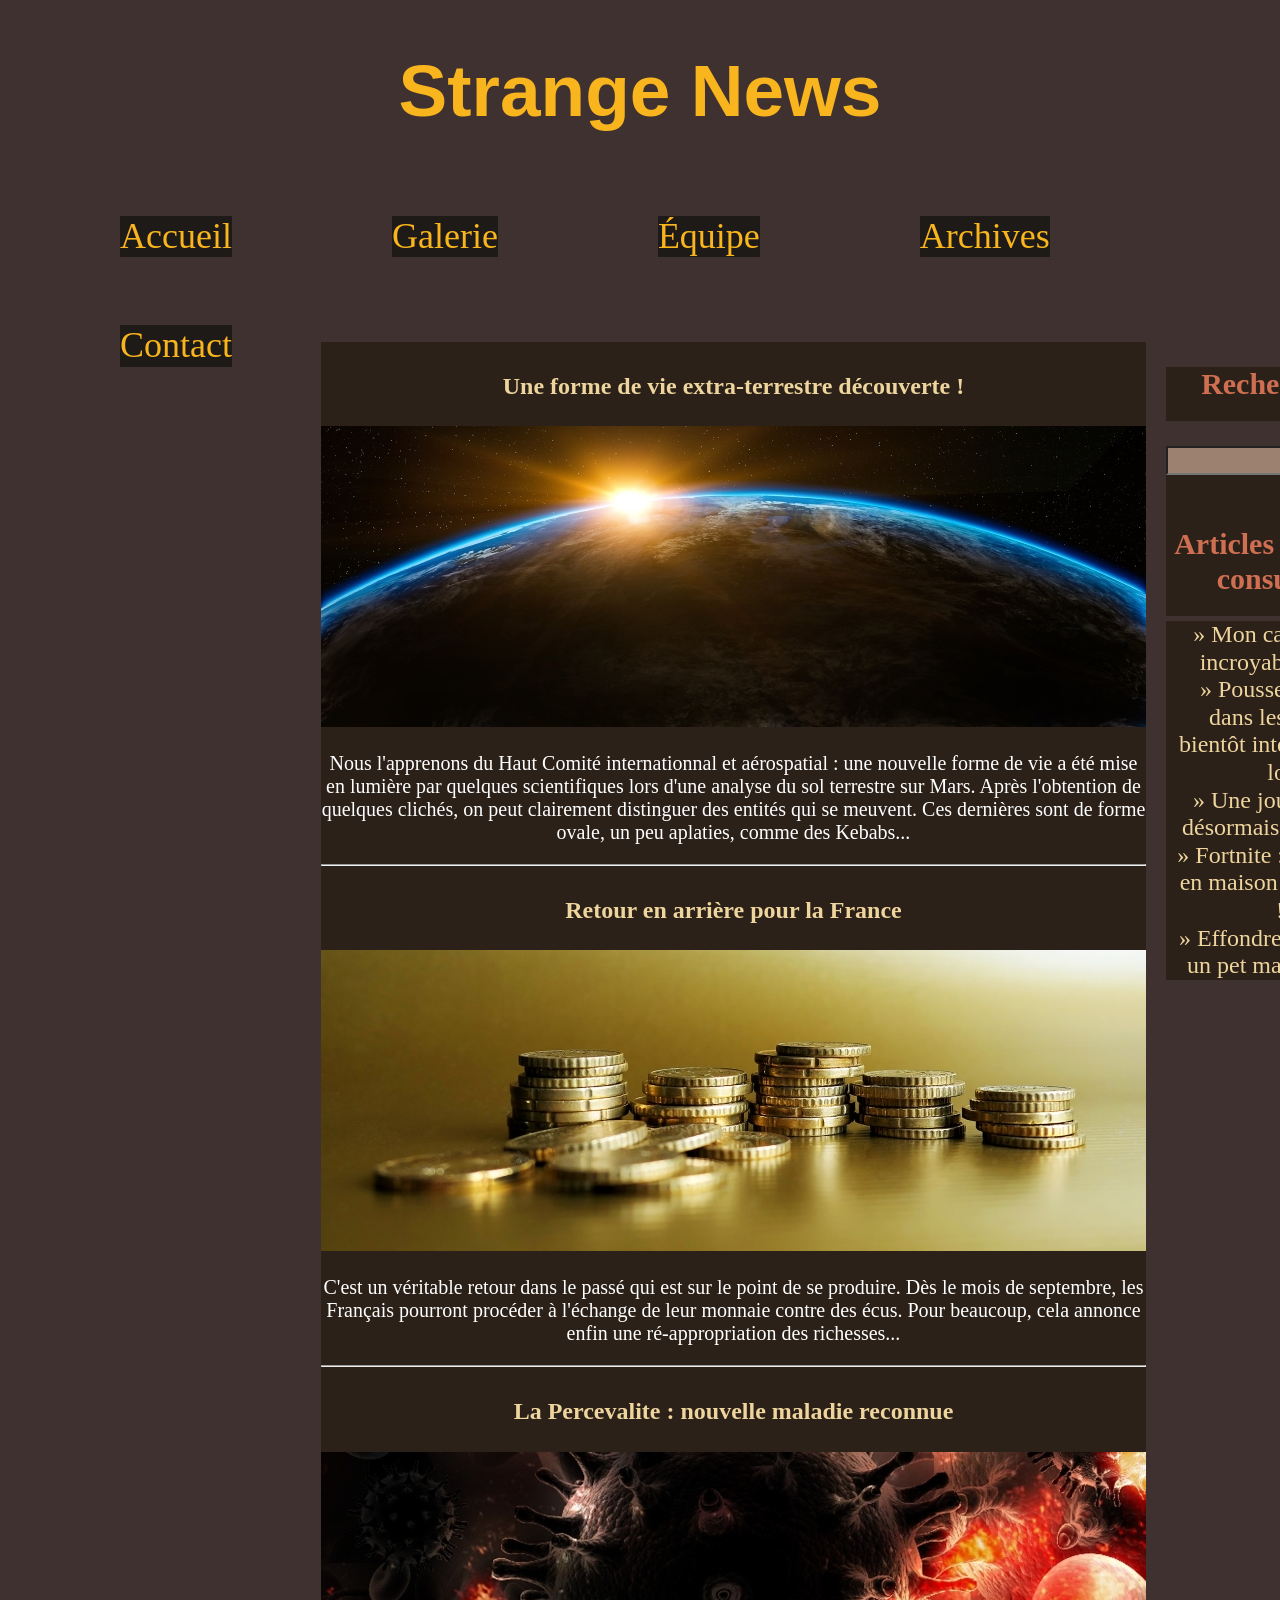
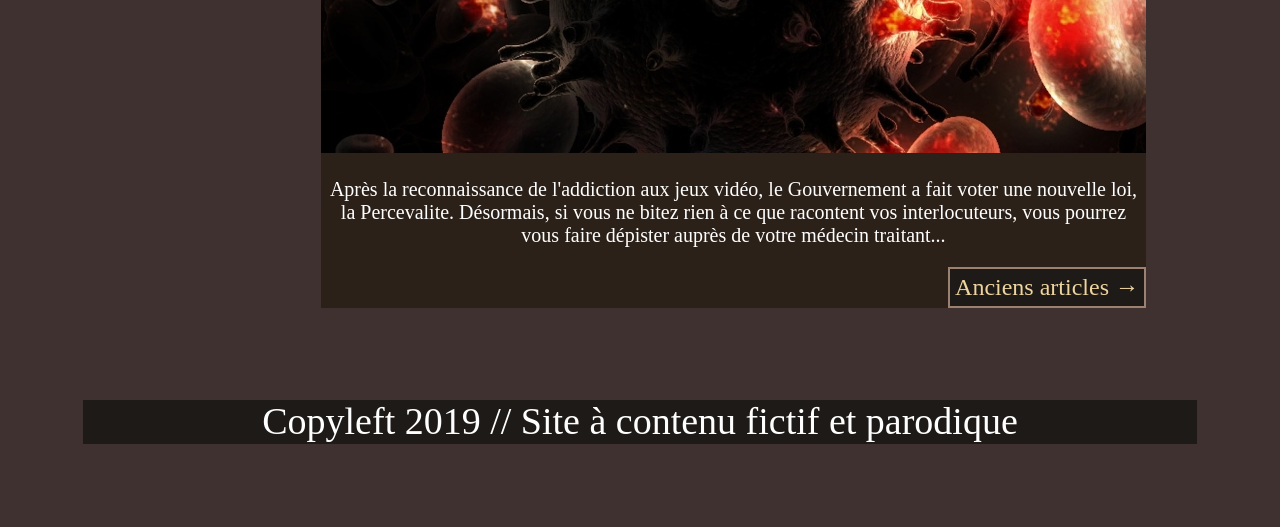
<file: EXO5/index.html>
<!--
COULEURS UTILISÉES :
	- #000
	- #1E1A17
	- #2C2119
	- #403131
	- #4E3628
	- #6B493B
	- #705849
	- #9C8070
	- #D15429
	- #ECDFAD
	- #F9B51D
	- #FCD788
	- #FFF
-->
<!DOCTYPE html>
<html lang="fr">
<head>
    <meta charset="utf-8">
	<title>HTML/CSS - exercice n°5</title>
	<link rel="stylesheet" href="normalize.css">
	<link rel="stylesheet" href="style.css">
	<!-- <link rel="stylesheet" href="correction.css"> -->
	<link href="https://fonts.googleapis.com/css?family=Charm" rel="stylesheet">
</head>
<body>
	<header>
		<h1>Strange News</h1>
	</header>

	<nav>
		<ul>
			<li><a href="#">Accueil</a></li>
			<li><a href="#">Galerie</a></li>
			<li><a href="#">Équipe</a></li>
			<li><a href="#">Archives</a></li>
			<li><a href="#">Contact</a></li>
		</ul>
	</nav>

	<main>
		<section>
			<article>
				<h2><a href="#">Une forme de vie extra-terrestre découverte !</a></h2>
				<img src="img/pic1.jpg" alt="">
				<p>Nous l'apprenons du Haut Comité internationnal et aérospatial : une nouvelle forme de vie a été mise en lumière par quelques scientifiques lors d'une analyse du sol terrestre sur Mars. Après l'obtention de quelques clichés, on peut clairement distinguer des entités qui se meuvent. Ces dernières sont de forme ovale, un peu aplaties, comme des Kebabs...</p>
			
			<hr>
			
				<h2><a href="#">Retour en arrière pour la France</a></h2>
				<img src="img/pic2.jpg" alt="">
				<p>C'est un véritable retour dans le passé qui est sur le point de se produire. Dès le mois de septembre, les Français pourront procéder à l'échange de leur monnaie contre des écus. Pour beaucoup, cela annonce enfin une ré-appropriation des richesses...</p>
		
			<hr>
			
				<h2><a href="#">La Percevalite : nouvelle maladie reconnue</a></h2>
				<img src="img/pic3.jpg" alt="">
				<p>Après la reconnaissance de l'addiction aux jeux vidéo, le Gouvernement a fait voter une nouvelle loi, la Percevalite. Désormais, si vous ne bitez rien à ce que racontent vos interlocuteurs, vous pourrez vous faire dépister auprès de votre médecin traitant...</p>
			</article>

			<div class="pagination">
				<a class="button" href="#">Anciens articles &rarr;</a>
			</div>
		</section>

		<div id="sidebar">
			<aside>
				<h2>Rechercher</h2>
				<form>
					<input type="text" required> <input type="submit" value="OK">
				</form>
			</aside>
			<aside>
				<h2>Articles les plus consultés</h2>
				<p><a href="#">&raquo; Mon castor a un incroyable talent</a><br>
				<a href="#">&raquo; Pousser Mémé dans les orties, bientôt interdit par la loi</a><br>
				<a href="#">&raquo; Une journée fait désormais 26 heures</a><br>
				<a href="#">&raquo; Fortnite : un succès en maison de retraite !</a><br>
				<a href="#">&raquo; Effondrement suite un pet mal contrôlé</a></p>
			</aside>
		</div>
	</main>

	<div class="clear"></div>

	<footer>
		<p>Copyleft 2019 // Site à contenu fictif et parodique</p>
	</footer>
	
</body>
</html>
</file>
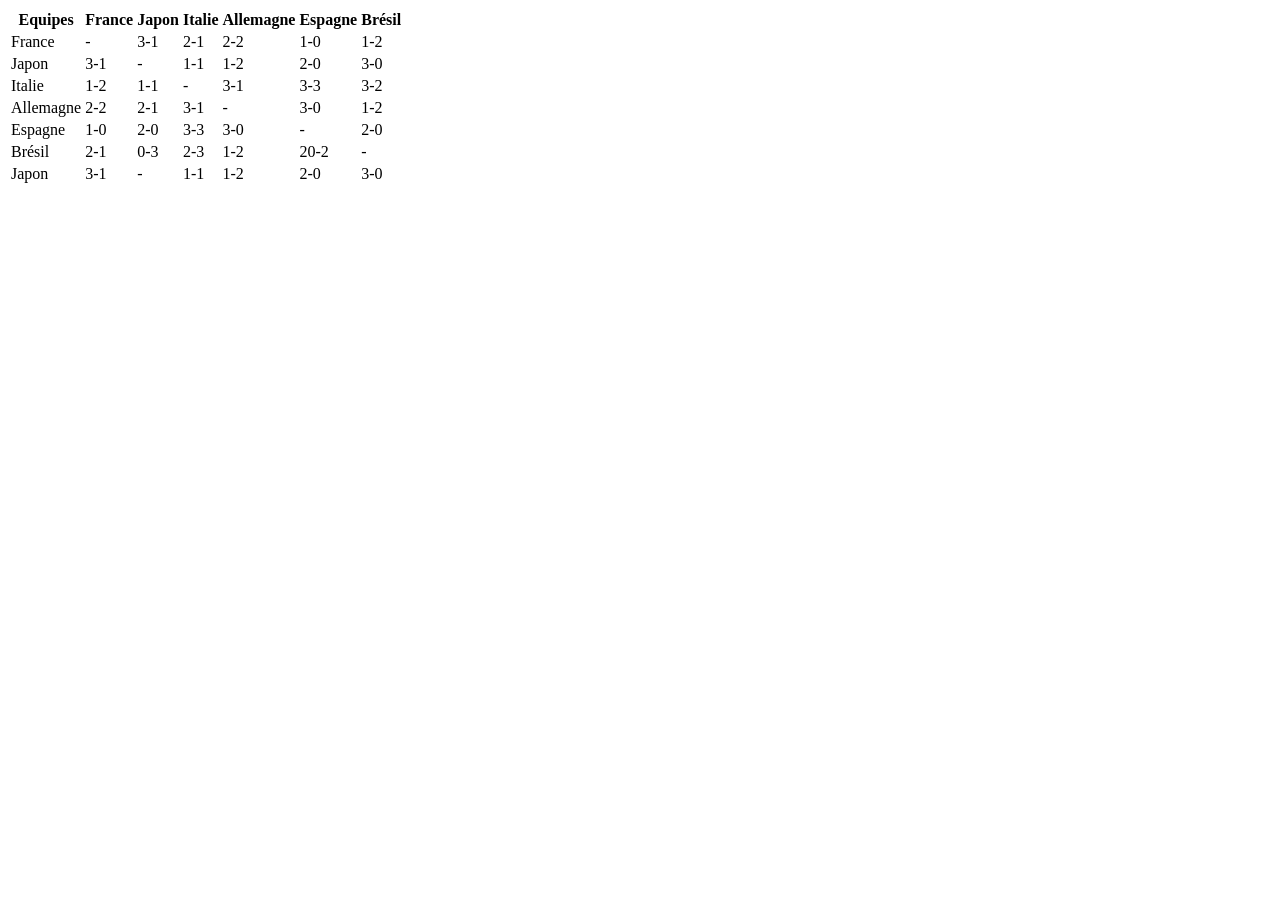
<file: EXO1/exo2.html>
<!DOCTYPE html>
<html lang="en">
<head>
    <meta charset="UTF-8">
    <meta name="viewport" content="width=device-width, initial-scale=1.0">
    <title>Document</title>























    
</head>
<body>
    <form>
        <table>
            <tr>
                <th>Equipes</th>
                <th>France</th>
                <th>Japon</th>
                <th>Italie</th>
                <th>Allemagne</th>
                <th>Espagne</th>
                <th>Brésil</th>
            </tr>
            <tr>
                <td>France</td>
                <td>-</td>
                <td>3-1</td>
                <td>2-1</td>
                <td>2-2</td>
                <td>1-0</td>
                <td>1-2</td>
            </tr>
            <tr>
                <td>Japon</td>
                <td>3-1</td>
                <td>-</td>
                <td>1-1</td>
                <td>1-2</td>
                <td>2-0</td>
                <td>3-0</td>
            </tr>
            <tr>
                <td>Italie</td>
                <td>1-2</td>
                <td>1-1</td>
                <td>-</td>
                <td>3-1</td>
                <td>3-3</td>
                <td>3-2</td>
            </tr>
            <tr>
                <td>Allemagne</td>
                <td>2-2</td>
                <td>2-1</td>
                <td>3-1</td>
                <td>-</td>
                <td>3-0</td>
                <td>1-2</td>
            </tr>
            <tr>
                <td>Espagne</td>
                <td>1-0</td>
                <td>2-0</td>
                <td>3-3</td>
                <td>3-0</td>
                <td>-</td>
                <td>2-0</td>
            </tr>
            <tr>
                <td>Brésil</td>
                <td>2-1</td>
                <td>0-3</td>
                <td>2-3</td>
                <td>1-2</td>
                <td>20-2</td>
                <td>-</td>
            </tr>
            <tr>
                <td>Japon</td>
                <td>3-1</td>
                <td>-</td>
                <td>1-1</td>
                <td>1-2</td>
                <td>2-0</td>
                <td>3-0</td>
            </tr>

        </table>
    </form>
</body>
</html>
</file>
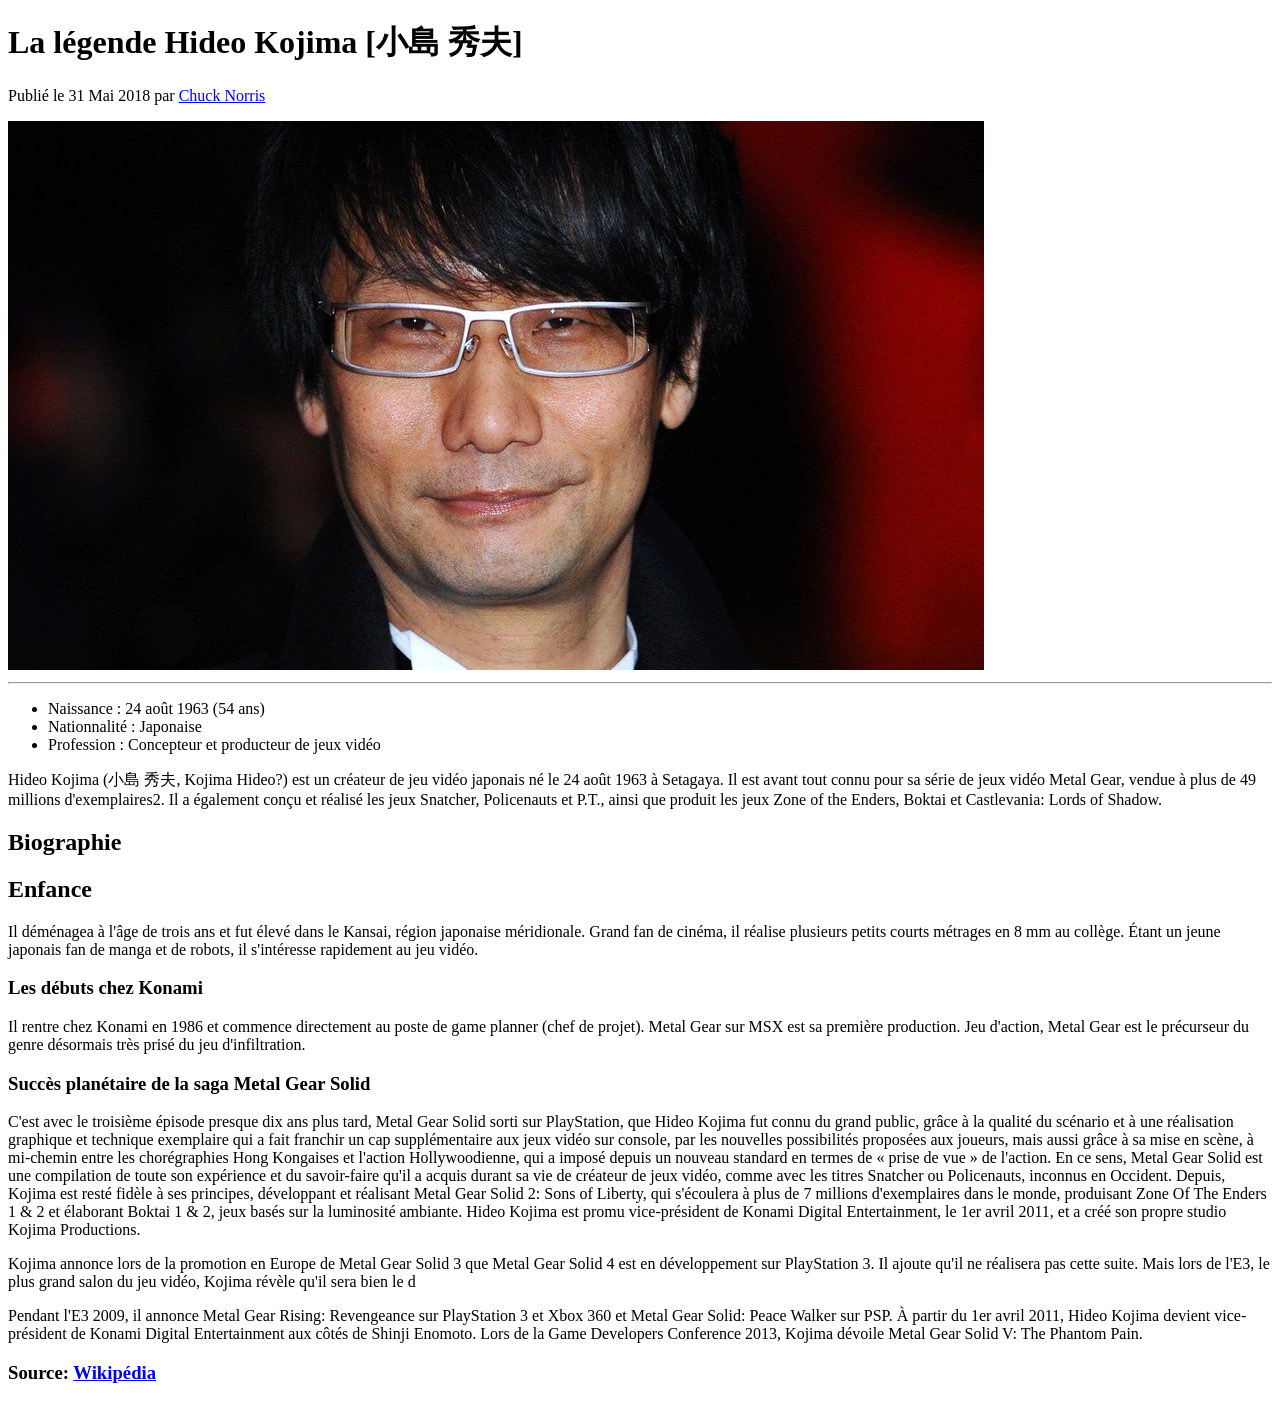
<file: EXO1/Hideo kojima.html>
<!DOCTYPE html>
<html lang="en">

<head>
    <meta charset="UTF-8">
    <meta name="viewport" content="width=device-width, initial-scale=1.0">
    <title>Document</title>
</head>

<body>
    <h1>La légende Hideo Kojima [小島 秀夫]</h1>
    <p>Publié le 31 Mai 2018 par <a href="Chuck Norris">Chuck Norris</a></p>
    <img src="hideo-kojima.jpg" alt="image">
    <hr>
    <ul>
        <li>Naissance : 24 août 1963 (54 ans) </li>
        <li>Nationnalité : Japonaise</li>
        <li>Profession : Concepteur et producteur de jeux vidéo</li>
    </ul>
    <p>Hideo Kojima (小島 秀夫, Kojima Hideo?) est un créateur de jeu vidéo japonais né le 24 août 1963 à Setagaya. Il est
        avant tout connu pour sa série de jeux vidéo Metal Gear, vendue à plus de 49 millions d'exemplaires2. Il a
        également conçu et réalisé les jeux Snatcher, Policenauts et P.T., ainsi que produit les jeux Zone of the
        Enders, Boktai et Castlevania: Lords of Shadow.</p>
    <h2>Biographie</h2>
    <h2>Enfance</h2>
    <p>Il déménagea à l'âge de trois ans et fut élevé dans le Kansai, région japonaise méridionale. Grand fan de cinéma,
        il réalise plusieurs petits courts métrages en 8 mm au collège. Étant un jeune japonais fan de manga et de
        robots, il s'intéresse rapidement au jeu vidéo.</p>
    <h3>Les débuts chez Konami</h3>
    <p>Il rentre chez Konami en 1986 et commence directement au poste de game planner (chef de projet). Metal Gear sur
        MSX est sa première production. Jeu d'action, Metal Gear est le précurseur du genre désormais très prisé du jeu
        d'infiltration.</p>
    <h3>Succès planétaire de la saga Metal Gear Solid</h3>
    <p>C'est avec le troisième épisode presque dix ans plus tard, Metal Gear Solid sorti sur PlayStation, que Hideo
        Kojima fut connu du grand public, grâce à la qualité du scénario et à une réalisation graphique et technique
        exemplaire qui a fait franchir un cap supplémentaire aux jeux vidéo sur console, par les nouvelles possibilités
        proposées aux joueurs, mais aussi grâce à sa mise en scène, à mi-chemin entre les chorégraphies Hong Kongaises
        et l'action Hollywoodienne, qui a imposé depuis un nouveau standard en termes de « prise de vue » de l'action.
        En ce sens, Metal Gear Solid est une compilation de toute son expérience et du savoir-faire qu'il a acquis
        durant sa vie de créateur de jeux vidéo, comme avec les titres Snatcher ou Policenauts, inconnus en Occident.
        Depuis, Kojima est resté fidèle à ses principes, développant et réalisant Metal Gear Solid 2: Sons of Liberty,
        qui s'écoulera à plus de 7 millions d'exemplaires dans le monde, produisant Zone Of The Enders 1 & 2 et
        élaborant Boktai 1 & 2, jeux basés sur la luminosité ambiante. Hideo Kojima est promu vice-président de Konami
        Digital Entertainment, le 1er avril 2011, et a créé son propre studio Kojima Productions.</p>
    <p>Kojima annonce lors de la promotion en Europe de Metal Gear Solid 3 que Metal Gear Solid 4 est en développement
        sur PlayStation 3. Il ajoute qu'il ne réalisera pas cette suite. Mais lors de l'E3, le plus grand salon du jeu
        vidéo, Kojima révèle qu'il sera bien le d</p>
    <p>Pendant l'E3 2009, il annonce Metal Gear Rising: Revengeance sur PlayStation 3 et Xbox 360 et Metal Gear Solid:
        Peace Walker sur PSP. À partir du 1er avril 2011, Hideo Kojima devient vice-président de Konami Digital
        Entertainment aux côtés de Shinji Enomoto. Lors de la Game Developers Conference 2013, Kojima dévoile Metal Gear
        Solid V: The Phantom Pain.</p>
    <h3>Source: <a href="Wikipédia">Wikipédia</a></h3>
</body>

</html>
</file>
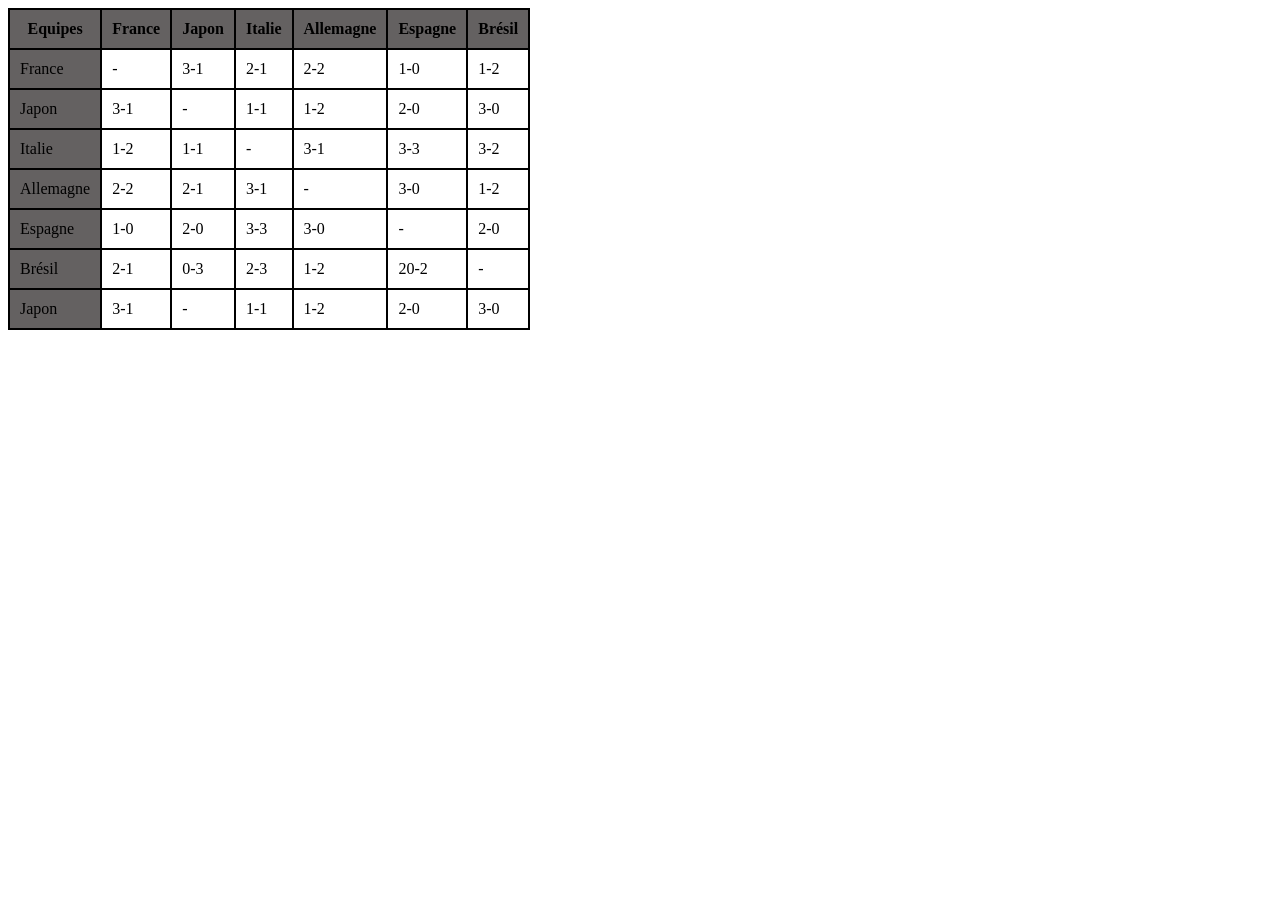
<file: EXO2/tableau1.html>
<!DOCTYPE html>
<html lang="en">
<head>
    <meta charset="UTF-8">
    <meta name="viewport" content="width=device-width, initial-scale=1.0">
    <title>Document</title>
    <link rel="stylesheet" href="exo2.css">
</head>
<body>
    <form>
         <!--  Tableau1-->
        <table>
            <tr>
                <th>Equipes</th>
                <th>France</th>
                <th>Japon</th>
                <th>Italie</th>
                <th>Allemagne</th>
                <th>Espagne</th>
                <th>Brésil</th>
            </tr>
            <tr>
                <td class="eq">France</td>
                <td>-</td>
                <td>3-1</td>
                <td>2-1</td>
                <td>2-2</td>
                <td>1-0</td>
                <td>1-2</td>
            </tr>
            <tr>
                <td class="eq">Japon</td>
                <td>3-1</td>
                <td>-</td>
                <td>1-1</td>
                <td>1-2</td>
                <td>2-0</td>
                <td>3-0</td>
            </tr>
            <tr>
                <td class="eq">Italie</td>
                <td>1-2</td>
                <td>1-1</td>
                <td>-</td>
                <td>3-1</td>
                <td>3-3</td>
                <td>3-2</td>
            </tr>
            <tr>
                <td class="eq">Allemagne</td>
                <td>2-2</td>
                <td>2-1</td>
                <td>3-1</td>
                <td>-</td>
                <td>3-0</td>
                <td>1-2</td>
            </tr>
            <tr>
                <td class="eq">Espagne</td>
                <td>1-0</td>
                <td>2-0</td>
                <td>3-3</td>
                <td>3-0</td>
                <td>-</td>
                <td>2-0</td>
            </tr>
            <tr>
                <td class="eq">Brésil</td>
                <td>2-1</td>
                <td>0-3</td>
                <td>2-3</td>
                <td>1-2</td>
                <td>20-2</td>
                <td>-</td>
            </tr>
            <tr>
                <td class="eq">Japon</td>
                <td>3-1</td>
                <td>-</td>
                <td>1-1</td>
                <td>1-2</td>
                <td>2-0</td>
                <td>3-0</td>
            </tr>

        </table>

        <!--  Tableau2-->

    </form>
</body>
</html>
</file>
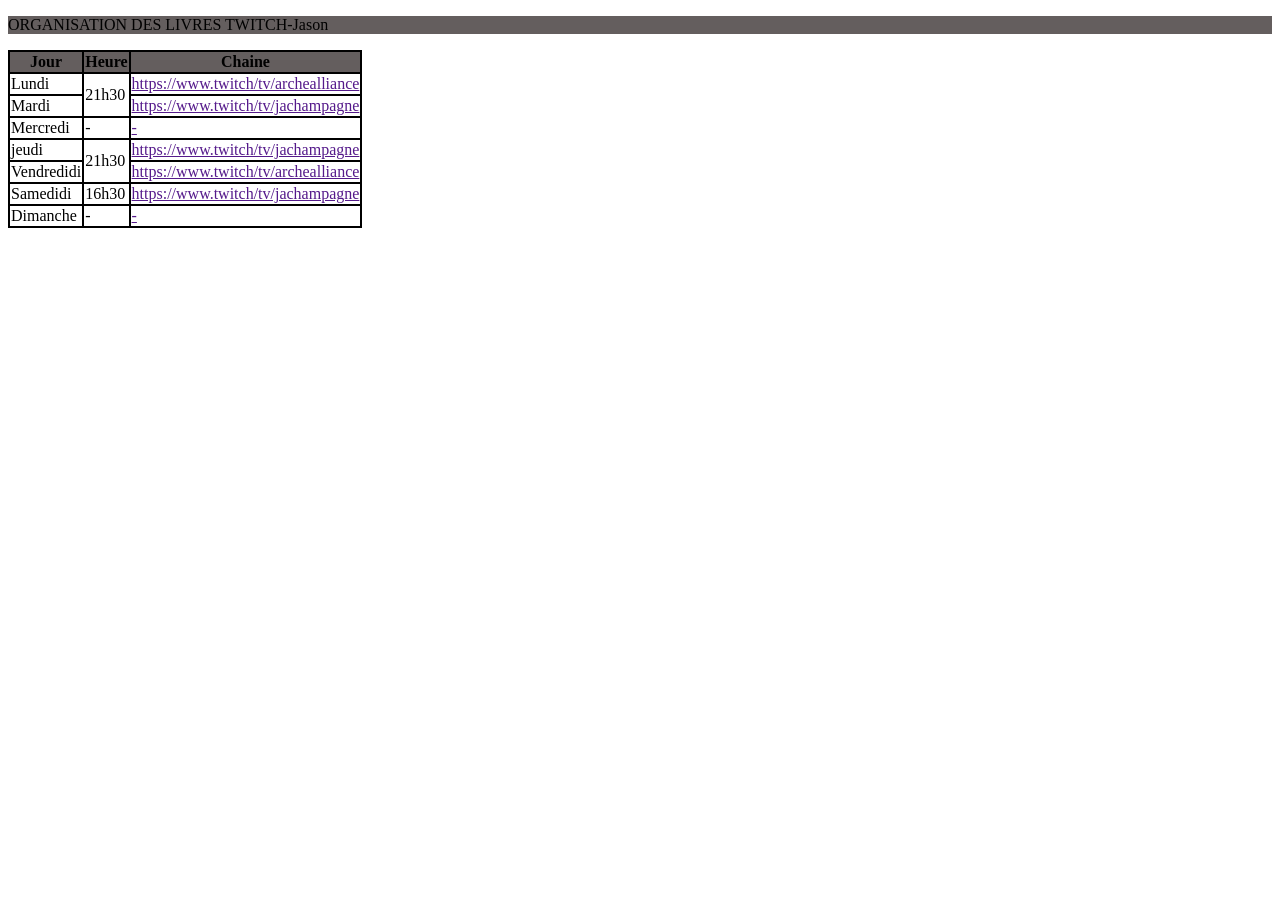
<file: EXO2/tableau2.html>
<!DOCTYPE html>
<html lang="en">
<head>
    <meta charset="UTF-8">
    <meta name="viewport" content="width=device-width, initial-scale=1.0">
    <title>Document</title>
    <link rel="stylesheet" href="tableau2.css">
</head>
<body>
    <p>ORGANISATION DES LIVRES TWITCH-Jason</p>
    <form>
        <table>
            <tr>
                <th>Jour</th>
                <th>Heure</th>
                <th >Chaine </th>
            </tr>
            <tr>
                <td>Lundi</td>
                <td rowspan="2">21h30</td>
                <td><a href="">https://www.twitch/tv/archealliance</a></td>
            </tr>
            <tr>
                <td>Mardi</td>
                <td><a href="">https://www.twitch/tv/jachampagne</a></td>
            </tr>
            <tr>
                <td>Mercredi</td>
                <td>-</td>
                <td><a href="">-</a></td>
            </tr>
            <tr>
                <td>jeudi</td>
                <td rowspan="2">21h30</td>
                <td><a href="">https://www.twitch/tv/jachampagne</a></td>
            </tr>
            <tr>
                <td>Vendredidi</td>
                <td><a href="">https://www.twitch/tv/archealliance</a></td>
            </tr>
            <tr>
                <td>Samedidi</td>
                <td>16h30</td>
                <td><a href="">https://www.twitch/tv/jachampagne</a></td>
            </tr>
            <tr>
                <td>Dimanche</td>
                <td>-</td>
                <td><a href="">-</a></td>
            </tr>
            
        </table>
    </form>
</body>
</html>
</file>
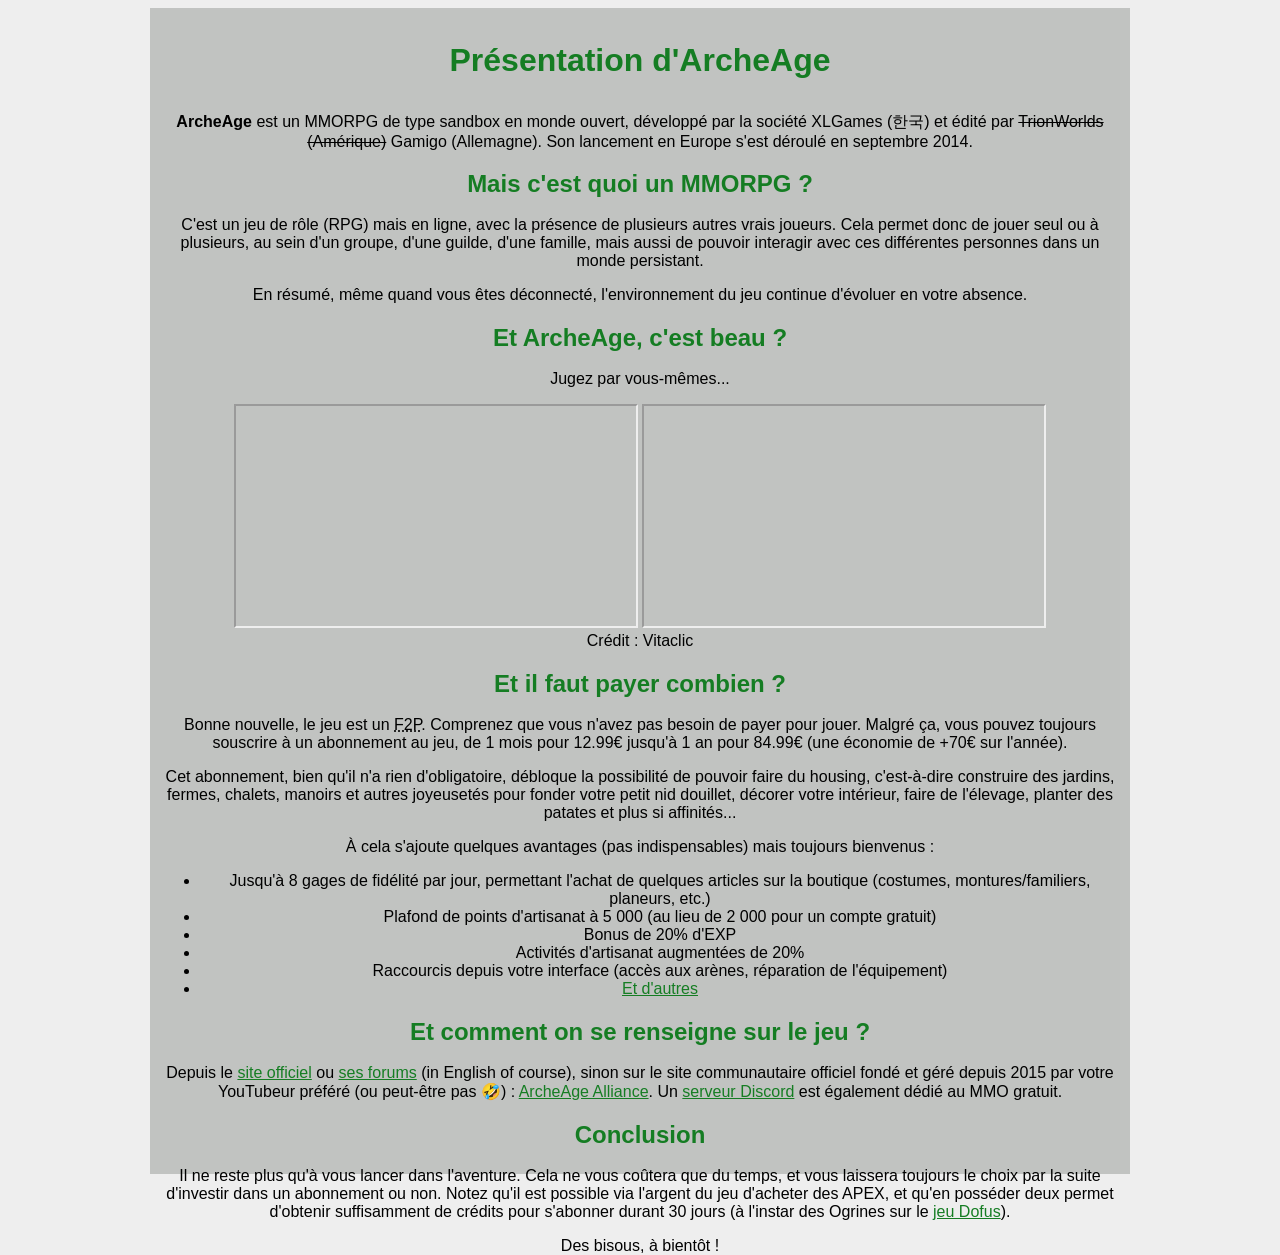
<file: EXO4/exo-4.html>
<!--
INDICATIONS :
	- Définissez une classe "center" (pour centrer du texte, via un paragraphe par exemple)
	- Vous mettrez une largeur de page de 960 pixels et centrage du contenu et petites marges -> main{margin:auto;padding:16px;width:960px;}
	- La police utilisée sera le “sans-serif”
	- Taille de 16 pixels (texte général), 48 pixels (titre de la page) et 26 pixels (titres de l'article)
	- Le fond sera de couleur grise (#C1C3C1), et le fond du contenu de couleur plus claire (#EEE)
	- Les titres seront en vert (#157D23)
	- Les liens seront en vert foncé (#157D23) et en vert clair au survol de la souris (#50B65D)
-->
<!DOCTYPE html>
<html lang="fr">
<head>
    <meta charset="utf-8">
    <title>HTML/CSS - exercice n°4</title>
	<link rel="stylesheet" href="style.css">
</head>
<body>
	<main class="pdo">
		<h1>Présentation d'ArcheAge</h1>

		<p><strong>ArcheAge</strong> est un MMORPG de type sandbox en monde ouvert, développé par la société XLGames (한국) et édité par <del>TrionWorlds (Amérique)</del> Gamigo (Allemagne). Son lancement en Europe s'est déroulé en septembre 2014.</p>

		<h2>Mais c'est quoi un MMORPG ?</h2>

		<p>C'est un jeu de rôle (RPG) mais en ligne, avec la présence de plusieurs autres vrais joueurs. Cela permet donc de jouer seul ou à plusieurs, au sein d'un groupe, d'une guilde, d'une famille, mais aussi de pouvoir interagir avec ces différentes personnes dans un monde persistant.</p>

		<p>En résumé, même quand vous êtes déconnecté, l'environnement du jeu continue d'évoluer en votre absence.</p>

		<h2>Et ArcheAge, c'est beau ?</h2>

		<p>Jugez par vous-mêmes...</p>

		<p class="center">
			<iframe width="400" height="220" src="https://www.youtube.com/embed/HGJEDi--4HM" allow="accelerometer; autoplay; encrypted-media; gyroscope; picture-in-picture" allowfullscreen></iframe>
			<iframe width="400" height="220" src="https://www.youtube.com/embed/WovSPqqJMnk" allow="accelerometer; autoplay; encrypted-media; gyroscope; picture-in-picture" allowfullscreen></iframe><br>
			Crédit : Vitaclic
		</p>

		<h2>Et il faut payer combien ?</h2>

		<p>Bonne nouvelle, le jeu est un <abbr title="Free To Play">F2P</abbr>. Comprenez que vous n'avez pas besoin de payer pour jouer. Malgré ça, vous pouvez toujours souscrire à un abonnement au jeu, de 1 mois pour 12.99€ jusqu'à 1 an pour 84.99€ (une économie de +70€ sur l'année).</p>

		<p>Cet abonnement, bien qu'il n'a rien d'obligatoire, débloque la possibilité de pouvoir faire du housing, c'est-à-dire construire des jardins, fermes, chalets, manoirs et autres joyeusetés pour fonder votre petit nid douillet, décorer votre intérieur, faire de l'élevage, planter des patates et plus si affinités...</p>

		<p>À cela s'ajoute quelques avantages (pas indispensables) mais toujours bienvenus :</p>

		<ul>
			<li>Jusqu'à 8 gages de fidélité par jour, permettant l'achat de quelques articles sur la boutique (costumes, montures/familiers, planeurs, etc.)</li>
			<li>Plafond de points d'artisanat à 5 000 (au lieu de 2 000 pour un compte gratuit)</li>
			<li>Bonus de 20% d'EXP</li>
			<li>Activités d'artisanat augmentées de 20%</li>
			<li>Raccourcis depuis votre interface (accès aux arènes, réparation de l'équipement)</li>
			<li><a href="https://www.trionworlds.com/archeage/fr/store/" target="_blank">Et d'autres</a></li>
		</ul>

		<h2>Et comment on se renseigne sur le jeu ?</h2>

		<p>Depuis le <a href="https://www.trionworlds.com/archeage/en/" target="_blank">site officiel</a> ou <a href="http://forums.archeagegame.com/" target="_blank">ses forums</a> (in English of course), sinon sur le site communautaire officiel fondé et géré depuis 2015 par votre YouTubeur préféré (ou peut-être pas 🤣) : <a href="https://archeage-alliance.com" target="_blank">ArcheAge Alliance</a>. Un <a href="https://discord.me/archeagealliance" target="_blank">serveur Discord</a> est également dédié au MMO gratuit.</p>

		<h2>Conclusion</h2>

		<p>Il ne reste plus qu'à vous lancer dans l'aventure. Cela ne vous coûtera que du temps, et vous laissera toujours le choix par la suite d'investir dans un abonnement ou non. Notez qu'il est possible via l'argent du jeu d'acheter des APEX, et qu'en posséder deux permet d'obtenir suffisamment de crédits pour s'abonner durant 30 jours (à l'instar des Ogrines sur le <a href="https://www.dofus.com/fr" target="_blank">jeu Dofus</a>).</p>

		<p>Des bisous, à bientôt !</p>
	</main>
</body>
</html>
</file>
<file: EXO5/style.css>
html{box-sizing:border-box;}
*, *:before, *:after{box-sizing:inherit;}
*{outline:none;}

.button, .button:hover
{
    color: #FCD788;
	
    
}

.clear
{
 

 
 
 }
.pagination
{
    float: right;
    /* background-color: #2C2119; */
    padding-bottom: 8px;
    border: 2px solid #9C8070;
    padding: 5px;
    background-color: #1E1A17;
    float: right;

 

}
.button
{
    color: #eed49d;
 
}
.button:hover
{
    color: #FCD788;
 
}

body
{
 background-color: #403131;
 color: white;
}

hr
{
 /* font-weight: 900;
 color: rgb(153, 109, 51); */
}

nav, section, div#sidebar, footer
{
 font-size: 20px;
}

nav, footer
{
background-color: #2C2119;
 

}

nav
{

 background-color: #1E1A17;
}

nav li
 {
    list-style: none;
   float: left;
   margin: 34px;
   text-align: center;
   margin-left: 80px;
   margin-right: 80px;
   background-color: #1E1A17;   
 
}

nav a
{
  color: #F9B51D;
  text-decoration: none;
  font-size: 36px;
   /* background-color: #1E1A17; */
}

section, aside
{
 
}

article, aside
{
    /* background-color: darkcyan; */
text-align: center;
}

section
{
 background-color: #2C2119;

}

article img
{
 
}

div, #sidebar
{

/* float: right;
background-color: #cf6f52;
color: #d93f10;
font-size: 30px;
margin-top:1111px ; */

}

aside p
{
 
 /* float: right; */
 background-color: #2C2119;
 margin-left: 20px;
 margin-top: -20px;
 padding-right: 50px;
 padding-left: 10px;
}

footer
{
 background-color: #1E1A17;
 font-size: 38px;
 color: white;
 text-align: center;
 margin: 83px;

 
}

h1, h2
{
 font-family: 'Times New Roman', Times, serif;

}

h1
{
 font-size: 73px;
 color: #F9B51D;
 font-family: Arial, Helvetica, sans-serif;
 text-align: center;
 
}
section h2
{
 
}
aside h2
{
 /* color: #D15429;
 float: right; */
 background-color: #2C2119;
 color: #cf6f52;
 /* font-size: 37px; */
 margin-left: 20px;
 padding-bottom: 20px;
 padding-right: 50px;
}

a
{
 font-size: 24px;
 text-decoration: none;
 color: #eed49d;
 /* padding-bottom: 6px; */
 /* padding-top: 60px; */
}

a:hover
{
 color: #cf6f52;
}

input
{
 
}

input[type=text], input[type=submit]
{
 float: left;
 margin-bottom: 52px;
 margin-left: 20px;
}

input[type=text]
{
 background-color: #9C8070;
 margin-right: 20px;
}
input[type=submit]
{
 background-color: #403131;
 color: white;	
 margin-left: -50px;
}
main{
 /* background-color: #2C2119; */
 margin-left: 120px;
 margin-right: 220px;
 margin-top: 200px;
 margin-bottom: 50px;

 padding: 9px;
 
 text-align: center;

display: flex;

}
</file>
<file: EXO5/correction.css>
html{box-sizing:border-box;}
*, *:before, *:after{box-sizing:inherit;}
*{outline:none;}

.button, .button:hover
{
	background-color: #181310;
    color: #f5f5a5;
    padding: 8px;
    border: 2px solid #f5f5a5;
    border-radius: 6%;
    font-weight: bold;
    font-style: normal;
    font-size: 25px;
    font-family: 'Courier New', Courier, monospace;
}

.clear
{
 

 
 
 }
.pagination
{
 
 padding: 0;
 margin: 0;
 text-decoration: none;
 color: #f5f5a5;
 background-color: #312c27;

}
.button
{
 color:  #9C8070;
}
.button:hover
{
 color: #f5f5a5;
}

body
{
 background-color: #2C2119;
 font-family: sans-serif;
 padding: 18%;
 color: #FFF;
 padding-top: 0%;
 
}

hr
{
 color: #f3d188;
}

nav, section, div#sidebar, footer
{
 /* padding: 2px;
 flex: 1; */
 
}

nav, footer
{
 background-color: #403131;

}

nav
{
justify-content: space-between;
text-align: center;
 /* padding: 15px 30px;
 display: flex;
 justify-content: space-between;
 margin-right: 120px;
 margin-left: 40px; */
 
}

nav li
 {
    
    display: inline-block;
    list-style: none;
    color: #F9B51D;
    margin: 10px;
 /*padding: 0;
 
 list-style: none;
 float:left;
 background-color: #403131;
 color: #F9B51D;
 text-decoration: none;
 flex: content;
 justify-content: center;
 display: flex;
 
 right: -19px;
 display: block;
 text-align: center; */
 

 
}

nav a
{
    color: #F9B51D;
    font-variant:normal;
    font-size: 18px;
    font-weight: bold;
 /* color: #f3d188;
 text-decoration: none;
 margin: 0 15px;
 font-weight: bold;
 font-size: 28px;
 font-family: Verdana, Geneva, Tahoma, sans-serif; */

}

section, aside
{
 background-color: #6b493b;
width: 60%;
}

article, aside
{
background-color: #6B493B;
text-align: center;

}

section
{
 padding: 40px 20px;
 border-bottom: 1px solid #333;
}

article img
{
 border: 1px solid black;
 width: 20rem;
}

div, #sidebar
{


margin-left: 10px;
float: right;
top: 100%;
color:  #D15429;


}

aside p
{
 font-size: 14px;
 background-color: #D15429;
}

footer
{
 
 
 color: #FFF;
 background-color: #403131 ;
 
 text-align: center;

 
 padding: 5px;
 
 margin: 0px;
 margin-top: 15px;
 
 
}

h1, h2
{
 font-family: sans-serif;

}

h1
{
 color: #F9B51D;
 text-align: center;
 font-family: Verdana, Geneva, Tahoma, sans-serif;
 
}
section h2
{
 color: #9C8070;
}
aside h2
{
    margin-top: 0px;
     
 /* display: flex;
 justify-content: baseline;
 margin-bottom:0px;
 margin-top: 0px;
 margin-bottom: 20px; */
}

a
{
 color: #f0e5ab;
 text-decoration: none;
 font-family: 'Courier New', Courier, monospace;
 font-style: italic;
 font-weight: 400;
}

a:hover
{
 color: #f3d188;
}

input
{
 color: #FFF;
}

input[type=text], input[type=submit]
{
 
 color: #FFF;
}

input[type=text]
{
 background-color:#9C8070;
}
input[type=submit]
{
	color: #FFF;
    background-color: #2C2119;
}
main{
    display: flex;
    flex-direction: row;
}
</file>
<file: EXO2/exo2.css>
th{
    background-color: rgb(100, 97, 97);
}
.eq{
    background-color: rgb(100, 97, 97);
}
table{
    border-collapse: collapse;
    
}
td, th{
    border: 2px solid black;
    padding: 10px;
}
</file>
<file: EXO2/tableau2.css>
p, th{
    background-color: rgb(100, 94, 94);
}
table{
    border-collapse: collapse;
}
th, td{
    border: 2px solid black;
    
}
</file>
<file: EXO4/style.css>
main{
    text-align: center;
    width: 960px;
    margin: auto;
    padding: 100rem;
    padding-bottom: 90%;
    padding-top: 1%;
    font-family: sans-serif;
    height: 16px;
    background-color: #C1C3C1;
    padding-left: 10px;
    padding-right: 10px;
}
h1{
    height: 48px;
    
}
h2{
    height: 26px;
}
h1, h2{
    color: #157D23;
}
a{
    color: #157D23;
}
a:hover{
    color: #50B65D;
}
body{
    background: #EEE;
}
</file>
